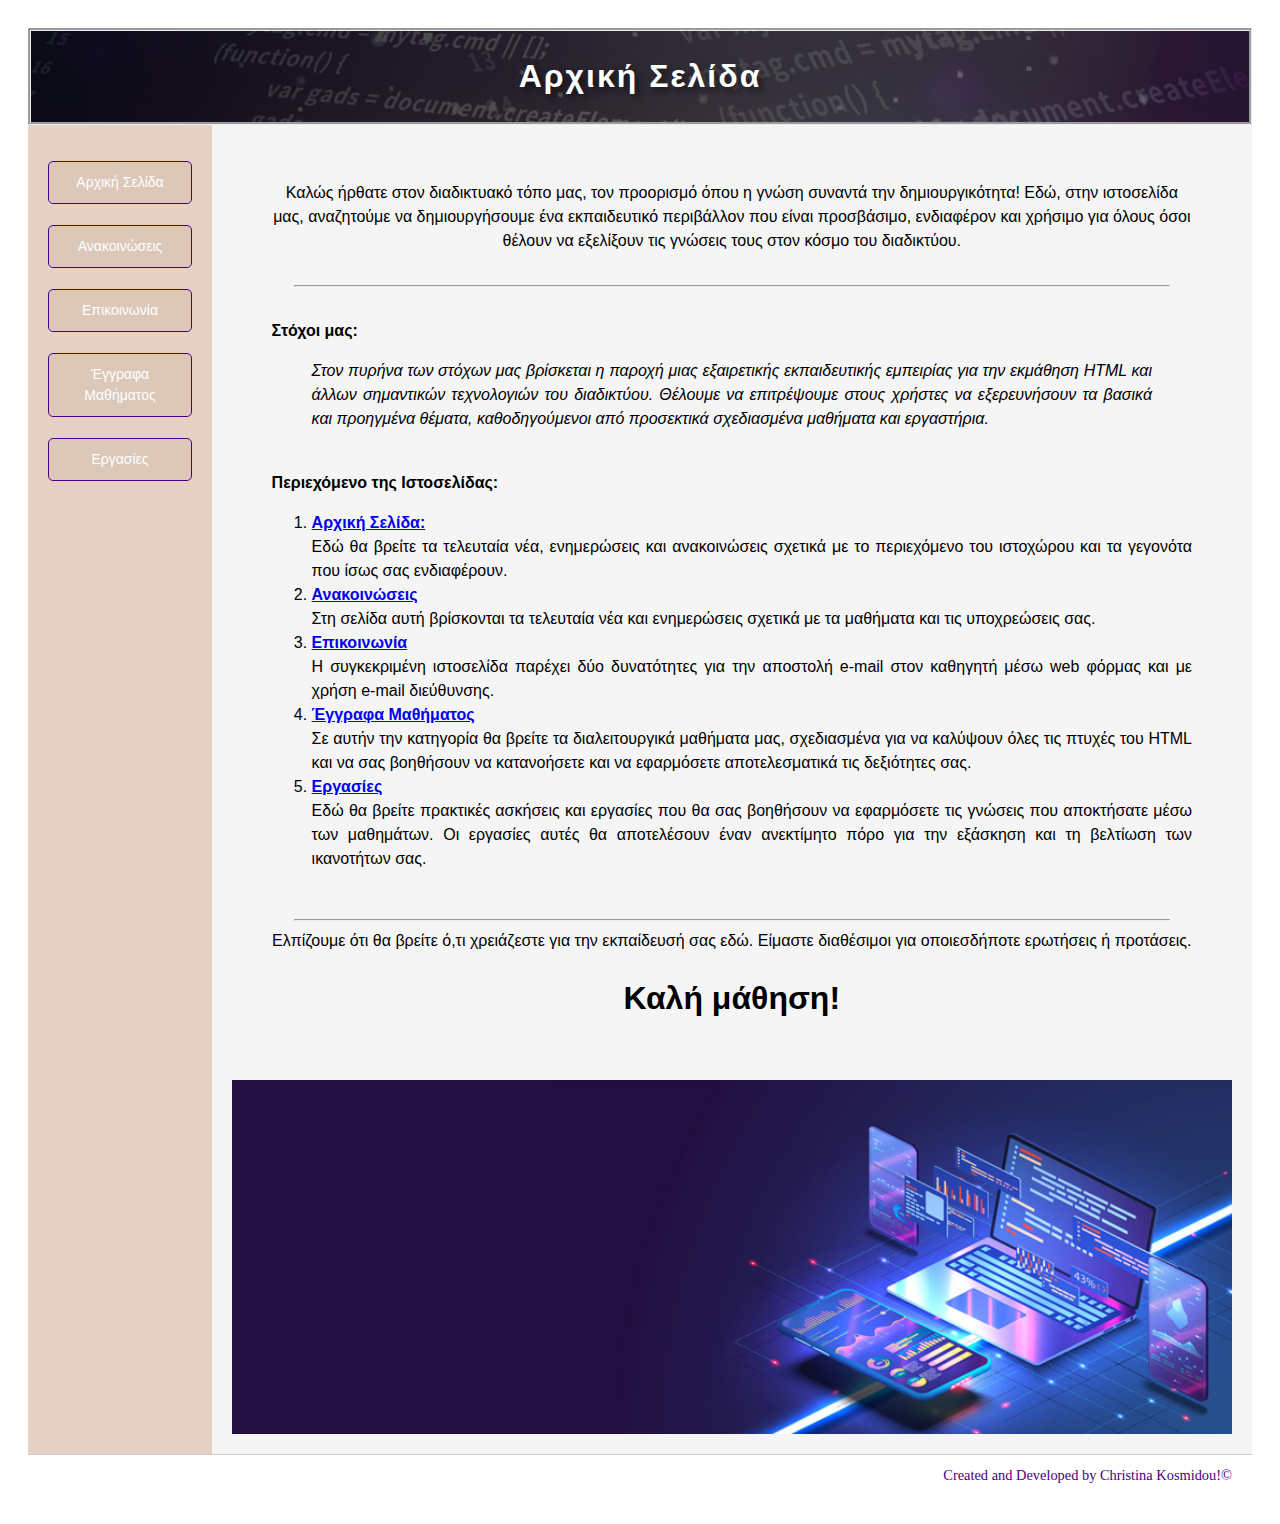
<file: index.html>
<!DOCTYPE HTML>
<html lang="el">
		<head>
		<meta http-equiv="Content-Type" content="text/html; charset=UTF-8"/>


    	<!-- SEO πληροφορίες -->
    	<meta name="description" content="Δημιουργία εκπαιδευτικού ιστοχώρου με στόχο την εκμάθηση HTML και ανάπτυξη ιστοσελίδων.">
    	<meta name="keywords" content="HTML, CSS, Εκπαίδευση, Εργασίες, Μαθήματα, Ανακοινώσεις, Επικοινωνία">
    	<meta name="author" content="Christina Kosmidou">
		

		<title>Αρχική Σελίδα</title>
		<link rel="stylesheet" href="mycss.css">
	</head>
	<body>
		<header><h1>Αρχική Σελίδα</h1></header>
		<div class="content">
			<nav>
				<p><a href="index.html">Αρχική Σελίδα</a></p>
				<p><a href="announcement.html">Ανακοινώσεις</a></p>
				<p><a href="communication.html">Επικοινωνία</a></p>
				<p><a href="documents.html">Έγγραφα Μαθήματος</a></p>
				<p><a href="homeworks.html">Εργασίες</a></p>
			</nav>
			
			<div class="main">
		
			<main><p><blockquote><center>
			Καλώς ήρθατε στον διαδικτυακό τόπο μας, τον προορισμό όπου η γνώση συναντά την δημιουργικότητα! Εδώ, στην ιστοσελίδα μας, αναζητούμε να δημιουργήσουμε ένα εκπαιδευτικό περιβάλλον που είναι προσβάσιμο, ενδιαφέρον και χρήσιμο για όλους όσοι θέλουν να εξελίξουν τις γνώσεις τους στον κόσμο του διαδικτύου.</center>
				<BR><hr align="center" width="95%">
				<BR><p><b>Στόχοι μας:</b>
				<blockquote><i>Στον πυρήνα των στόχων μας βρίσκεται η παροχή μιας εξαιρετικής εκπαιδευτικής εμπειρίας για την εκμάθηση HTML και άλλων σημαντικών τεχνολογιών του διαδικτύου. Θέλουμε να επιτρέψουμε στους χρήστες να εξερευνήσουν τα βασικά και προηγμένα θέματα, καθοδηγούμενοι από προσεκτικά σχεδιασμένα μαθήματα και εργαστήρια.</i></blockquote>
				<p><BR><b>Περιεχόμενο της Ιστοσελίδας:</b>
				<ol>
					<li><b><a href="index.html">Αρχική Σελίδα:</a></b><BR>Εδώ θα βρείτε τα τελευταία νέα, ενημερώσεις και ανακοινώσεις σχετικά με το περιεχόμενο του ιστοχώρου και τα γεγονότα που ίσως σας ενδιαφέρουν.
					<li><b><a href="announcement.html">Ανακοινώσεις</a></b><BR>Στη σελίδα αυτή βρίσκονται τα τελευταία νέα και ενημερώσεις σχετικά με τα μαθήματα και τις υποχρεώσεις σας.
					<li><b><a href="communication.html">Επικοινωνία</a></b><BR>Η συγκεκριμένη ιστοσελίδα παρέχει δύο δυνατότητες για την αποστολή e-mail στον καθηγητή μέσω web φόρμας και με χρήση e-mail διεύθυνσης.
					<li><b><a href="documents.html">Έγγραφα Μαθήματος</a></b><BR>Σε αυτήν την κατηγορία θα βρείτε τα διαλειτουργικά μαθήματα μας, σχεδιασμένα για να καλύψουν όλες τις πτυχές του HTML και να σας βοηθήσουν να κατανοήσετε και να εφαρμόσετε αποτελεσματικά τις δεξιότητες σας.
					<li><b><a href="homeworks.html">Εργασίες</a></b><BR>Εδώ θα βρείτε πρακτικές ασκήσεις και εργασίες που θα σας βοηθήσουν να εφαρμόσετε τις γνώσεις που αποκτήσατε μέσω των μαθημάτων. Οι εργασίες αυτές θα αποτελέσουν έναν ανεκτίμητο πόρο για την εξάσκηση και τη βελτίωση των ικανοτήτων σας.
				</ol>
				<BR><hr align="center" width="95%">
				<p><CENTER>Ελπίζουμε ότι θα βρείτε ό,τι χρειάζεστε για την εκπαίδευσή σας εδώ. Είμαστε διαθέσιμοι για οποιεσδήποτε ερωτήσεις ή προτάσεις. 
				<h1>Καλή μάθηση!</h1></blockquote>
				<img src="outsource-bespoke-software-development-services.jpg" class="photo" alt="Εκπαιδευτικός ιστότοπος με έμφαση στην ανάπτυξη HTML και ιστοσελίδων">




			</main>
			</div>
		</div>
		<footer>Created and Developed by Christina Kosmidou!&copy;</footer>
	</body>
</html>
</file>
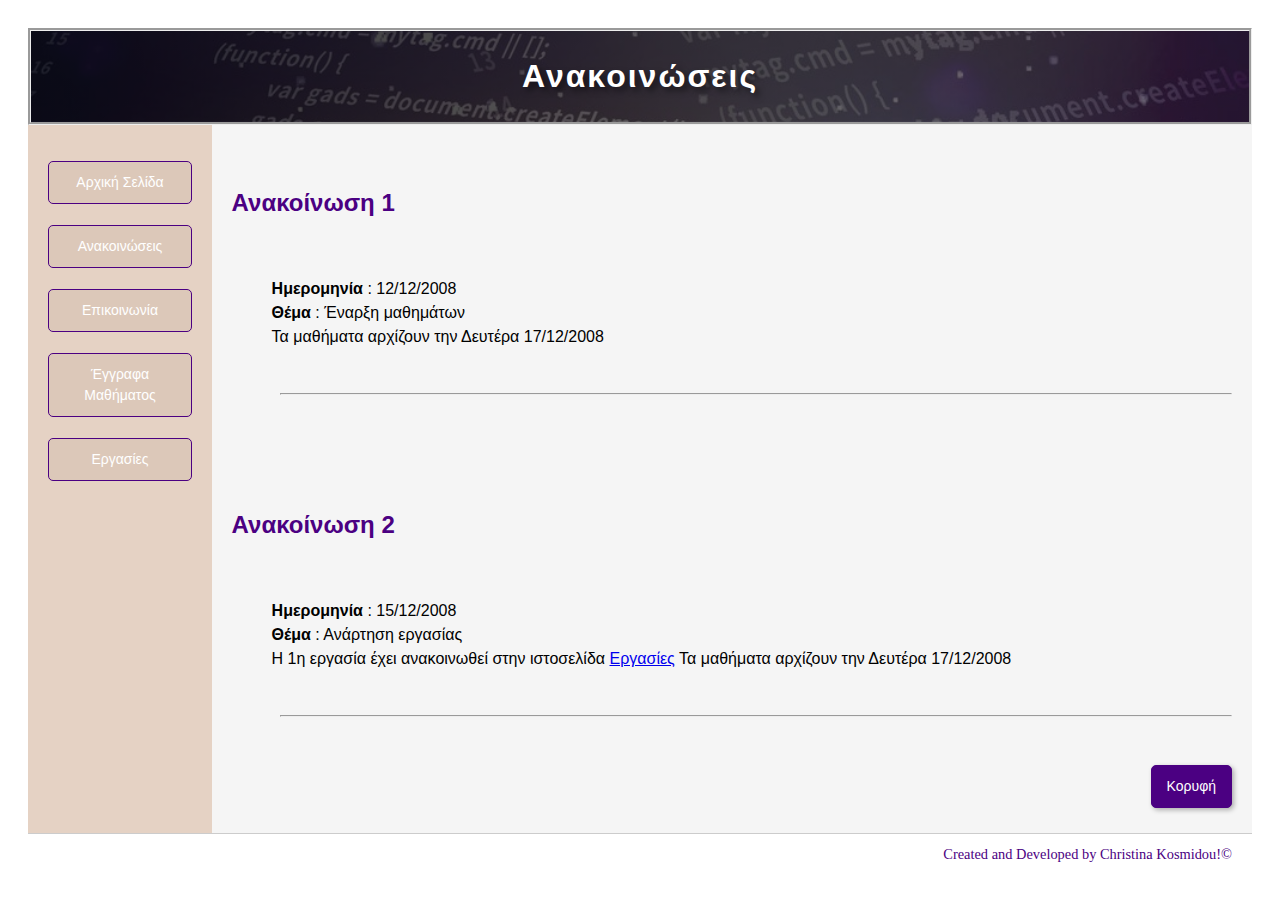
<file: announcement.html>
<!DOCTYPE HTML>
<html lang="el">
	<head>
		<meta http-equiv="Content-Type" content="text/html; charset=UTF-8"/>
		<title>Ανακοινώσεις</title>
		<link rel="stylesheet" href="mycss.css">
	</head>
<body>
	<header><h1>Ανακοινώσεις</h1></header>
	<div class="content">
			<nav><center>
    			<p><a href="index.html">Αρχική Σελίδα</a></p>
    			<p><a href="announcement.html">Ανακοινώσεις</a></p>
    			<p><a href="communication.html">Επικοινωνία</a></p>
    			<p><a href="documents.html">Έγγραφα Μαθήματος</a></p>
    			<p><a href="homeworks.html">Εργασίες</a></p><br>
			</center></nav>
			
		<div class="main">


			<main>
				<p><h2>Ανακοίνωση 1</h2>
				<blockquote><b>Ημερομηνία </b>: 12/12/2008 <br> <b>Θέμα </b>: Έναρξη μαθημάτων <br> Τα μαθήματα αρχίζουν την Δευτέρα 17/12/2008 </blockquote>

				<hr align="right" width="95%"><BR>

				
				<p><h2>Ανακοίνωση 2</h2>
				<blockquote><b>Ημερομηνία </b>: 15/12/2008 <br><b>Θέμα </b>: Ανάρτηση εργασίας <br> Η 1η εργασία έχει ανακοινωθεί στην ιστοσελίδα <a href="homeworks.html">Εργασίες</a>
				Τα μαθήματα αρχίζουν την Δευτέρα 17/12/2008  

				</blockquote>
				<hr align="right" width="95%">
			
				<!-- Place the "Κορυφή" button here -->
				<div align="right" class="top-link"><a href="#top">Κορυφή</a></div>
			</main>
			
			
	</div>
		</div>
		<footer>Created and Developed by Christina Kosmidou!&copy;</footer>
	</body>
</html>
</file>
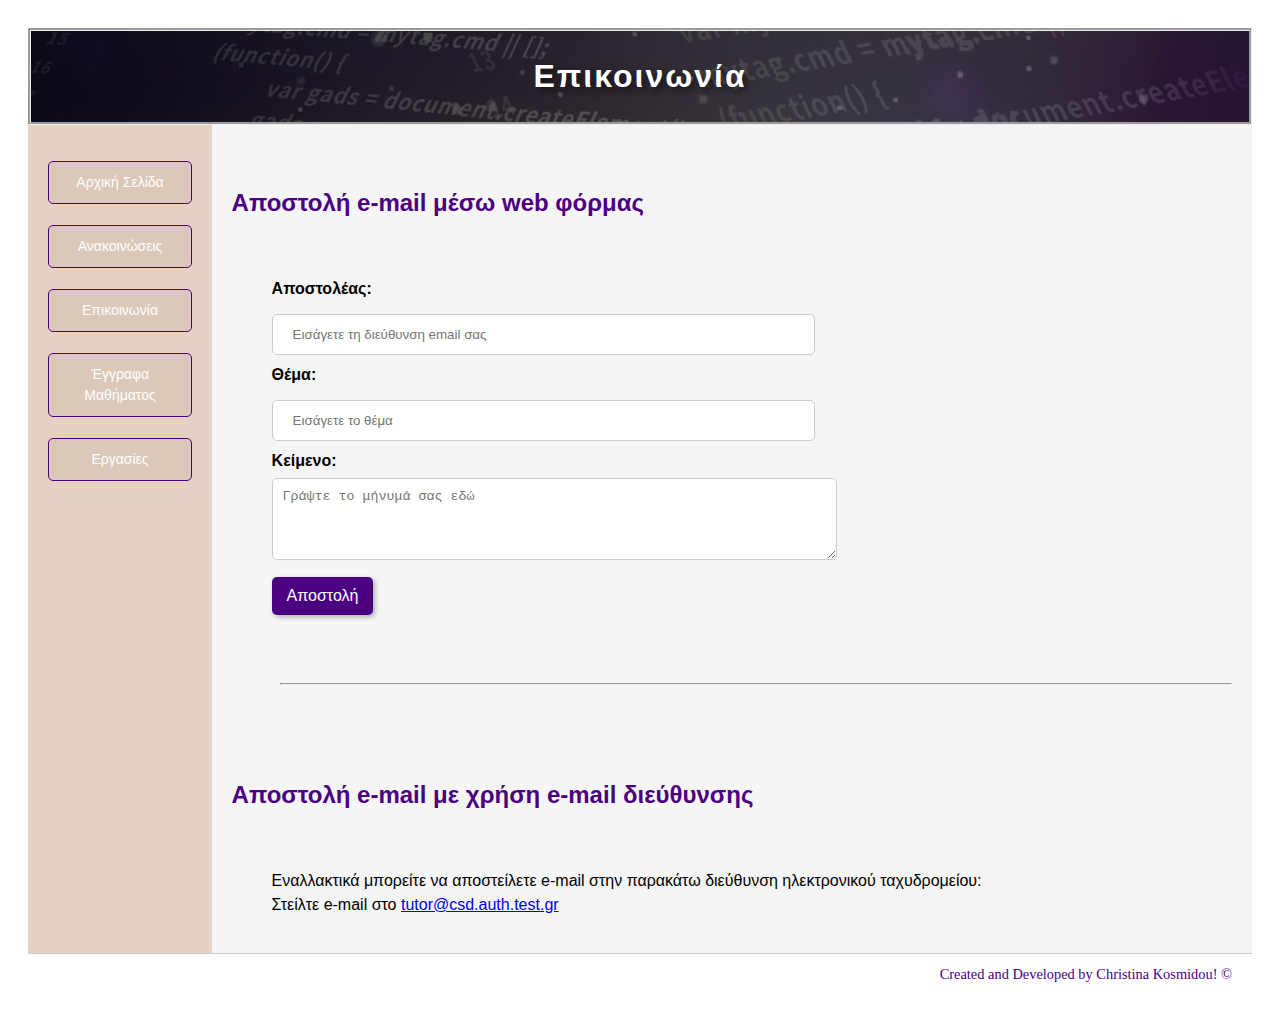
<file: communication.html>
<!DOCTYPE html>
<html lang="el">
	<head>
	<meta http-equiv="Content-Type" content="text/html; charset=UTF-8"/>
	<title>Επικοινωνία</title>
	<link rel="stylesheet" href="mycss.css">
	</head>

	<body>
	<header><h1>Επικοινωνία</h1></header>
		<div class="content">
			<nav><center>
    			<p><a href="index.html">Αρχική Σελίδα</a></p>
    			<p><a href="announcement.html">Ανακοινώσεις</a></p>
    			<p><a href="communication.html">Επικοινωνία</a></p>
    			<p><a href="documents.html">Έγγραφα Μαθήματος</a></p>
    			<p><a href="homeworks.html">Εργασίες</a></p><br>
			</center></nav>

			<div class="main">


				<main>
					<p><h2>Αποστολή e-mail μέσω web φόρμας</h2>
						<blockquote><P><form action="#" method="post">
						<label for="sender">Αποστολέας:</label>
						<input type="text" id="sender" name="sender" placeholder="Εισάγετε τη διεύθυνση email σας" aria-label="Αποστολέας">
						<label for="subject">Θέμα:</label>
						<input type="text" id="subject" name="subject" placeholder="Εισάγετε το θέμα" aria-label="Θέμα">
						<label for="message">Κείμενο:</label>
						<textarea id="message" rows="4" cols="50" placeholder="Γράψτε το μήνυμά σας εδώ" aria-label="Κείμενο"></textarea>
						<button type="submit">Αποστολή</button><br>
					</form><br></blockquote>

					<hr align="right" width="95%"><BR>

					<h2>Αποστολή e-mail με χρήση e-mail διεύθυνσης</h2>
					<blockquote><p>Εναλλακτικά μπορείτε να αποστείλετε e-mail στην παρακάτω διεύθυνση ηλεκτρονικού ταχυδρομείου:</p>
					<p>Στείλτε e-mail στο <a href="mailto:tutor@csd.auth.test.gr?subject=Ερώτηση&body=...">tutor@csd.auth.test.gr</a></p>
				</main>
			</div>
		</div>
		<footer>Created and Developed by Christina Kosmidou! &copy;</footer>
	</body>
</html>
</file>
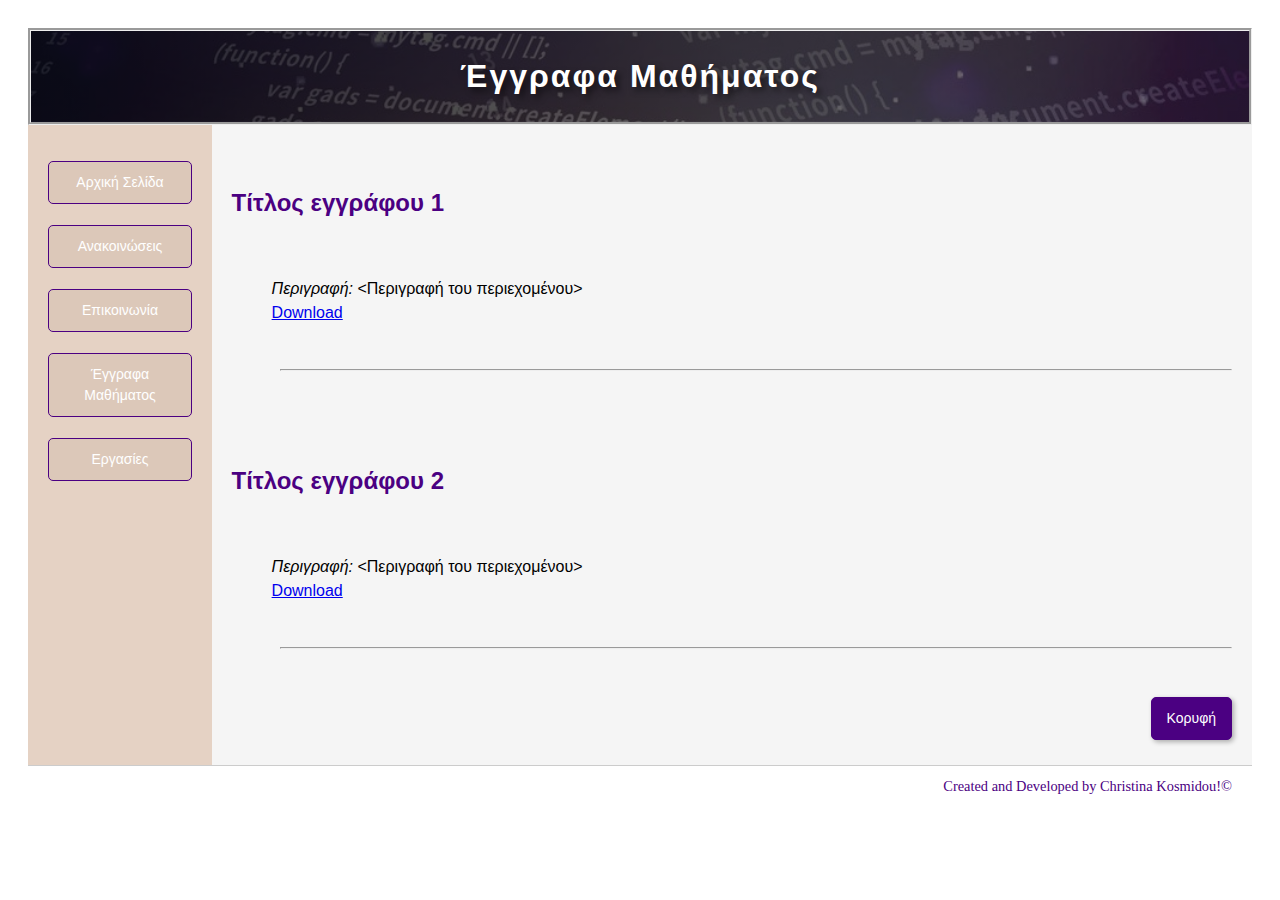
<file: documents.html>
<!DOCTYPE HTML>
<html lang="el">
	<head>
	<meta http-equiv="Content-Type" content="text/html; charset=UTF-8"/>
	<title>Έγγραφα Μαθήματος</title>
	<link rel="stylesheet" href="mycss.css">
</head>
	<body>
	<header><h1>Έγγραφα Μαθήματος</h1></header>
		<div class="content">
			<nav><center>
    			<p><a href="index.html">Αρχική Σελίδα</a></p>
    			<p><a href="announcement.html">Ανακοινώσεις</a></p>
    			<p><a href="communication.html">Επικοινωνία</a></p>
    			<p><a href="documents.html">Έγγραφα Μαθήματος</a></p>
    			<p><a href="homeworks.html">Εργασίες</a></p><br>
			</center></nav>
		<div class="main">
		<main>
			<p><h2>Τίτλος εγγράφου 1</h2>
			<blockquote><i>Περιγραφή: </i><Περιγραφή του περιεχομένου>
			<BR><a href="file1.doc">Download</a><BR></blockquote>
			
			<hr align="right" width="95%"><br>

			
			<h2>Τίτλος εγγράφου 2</h2>
			<blockquote><i>Περιγραφή: </i><Περιγραφή του περιεχομένου>
			<BR><a href="file2.doc">Download</a></blockquote>

			<hr align="right" width="95%">
			
		<div align="right" class="top-link"><a href="#top">Κορυφή</a></div>
		
		</main>
		</div>
		</div>
		<footer>Created and Developed by Christina Kosmidou!&copy;</footer>
	</body>
</html>
</file>
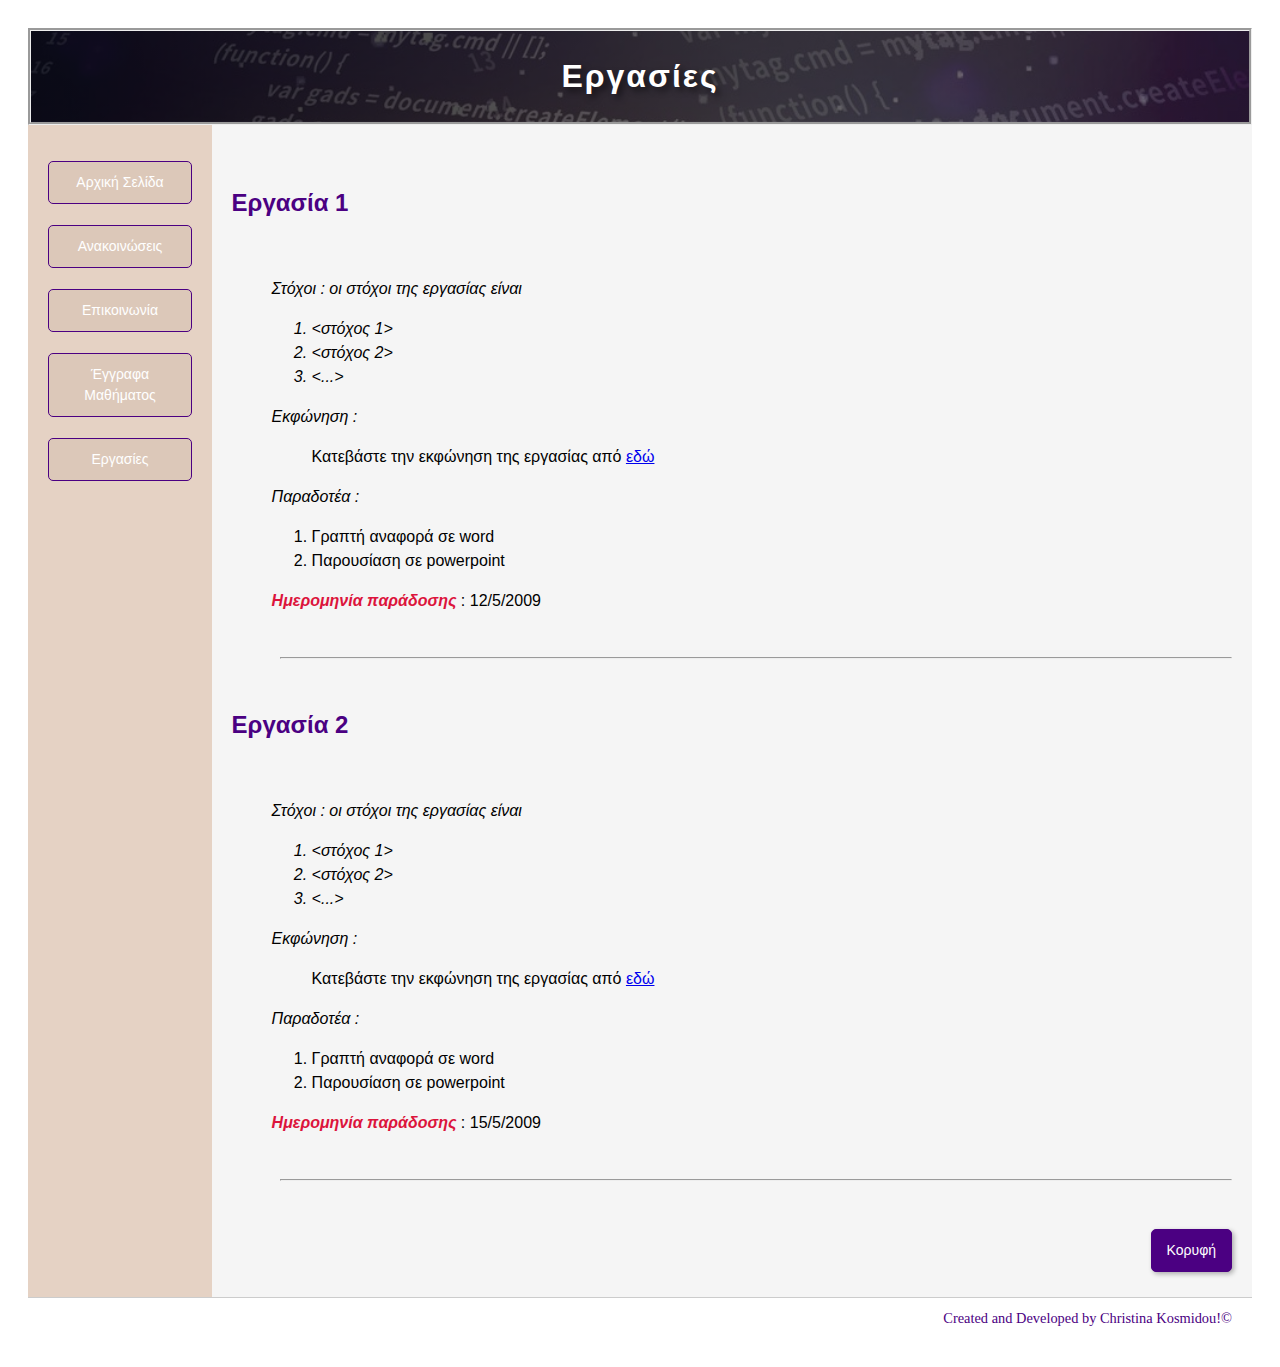
<file: homeworks.html>
<!DOCTYPE HTML>
<html lang="el">
	<head>
	<meta http-equiv="Content-Type" content="text/html; charset=UTF-8"/>
	<title>Εργασίες</title>
	<link rel="stylesheet" href="mycss.css">

</head>
	<body>
		<header><h1>Εργασίες</h1></header>
		<div class="content">
		<nav><center>
    		<p><a href="index.html">Αρχική Σελίδα</a></p>
    		<p><a href="announcement.html">Ανακοινώσεις</a></p>
    		<p><a href="communication.html">Επικοινωνία</a></p>
    		<p><a href="documents.html">Έγγραφα Μαθήματος</a></p>
    		<p><a href="homeworks.html">Εργασίες</a></p><br>
		</center></nav>
		<div class="main">

		<main>
			<p><h2>Εργασία 1</h2>
			<blockquote><i>Στόχοι : οι στόχοι της εργασίας είναι
			<ol>
				<li> <στόχος 1>
				<li> <στόχος 2>
				<li> <...>
			</ol>
			Εκφώνηση :</i>
			<blockquote><p>Κατεβάστε την εκφώνηση της εργασίας από <a href="ergasia1.doc">εδώ</a></blockquote>
			<i>Παραδοτέα :</i>
			<ol>
				<li> Γραπτή αναφορά σε word
				<li> Παρουσίαση σε powerpoint
			</ol>
			<i><b><span style="color: crimson;">Ημερομηνία παράδοσης </span></i></b>: 12/5/2009</blockquote>
				
			<hr align="right" width="95%">

			
			<h2><b>Εργασία 2</b></h2>
			<blockquote><i>Στόχοι : οι στόχοι της εργασίας είναι
			<ol>
				<li> <στόχος 1>
				<li> <στόχος 2>
				<li> <...>
			</ol>
			Εκφώνηση :</i>
			<blockquote><p>Κατεβάστε την εκφώνηση της εργασίας από <a href="ergasia2.doc">εδώ</a></blockquote>
			<i>Παραδοτέα :</i>
			<ol>
				<li> Γραπτή αναφορά σε word
				<li> Παρουσίαση σε powerpoint
			</ol>
			<i><b><span style="color: crimson;">Ημερομηνία παράδοσης </span></i></b>: 15/5/2009</blockquote>
			<hr align="right" width="95%">
		<div align="right" class="top-link"><a href="#top">Κορυφή</a></div>

		</main>
		</div>
		</div>
		<footer>Created and Developed by Christina Kosmidou!&copy;</footer>
	</body>
</html>
</file>
<file: mycss.css>
.content {
    display: table;
    width: 100%;
}

main {
    display: flex; /* Χρησιμοποιούμε Flexbox για στοίχιση */
    flex-direction: column; /* Τα στοιχεία στοιχίζονται κάθετα */
    align-items: flex-start; /* Όλα τα στοιχεία ευθυγραμμίζονται προς τα αριστερά */
    gap: 20px; /* Κενό ανάμεσα στις δύο ενότητες */
    padding: 20px;
}



nav {
    display: table-cell;
    width: 15%;
    font-family: 'Roboto', sans-serif;
    background-color: rgb(229, 210, 196);
    padding: 20px;
    margin: 0;
    vertical-align: top;
    text-align: center; /* Κεντράρει το περιεχόμενο */
}

nav a {
    display: block;
    width: 85%; /* Μικρότερο πλάτος */
    margin: 0 auto 10px auto; /* Κεντραρισμένα κουμπιά */
    padding: 8px 12px; /* Μικρότερο padding */
    font-size: 14px; /* Μικρότερη γραμματοσειρά */
    text-align: center;
    text-decoration: none;
    color: white;
    background-color: rgb(220, 200, 185);
    border: 1px solid indigo;
    border-radius: 5px;
    transition: background-color 0.3s ease, color 0.3s ease;
}

nav a:hover {
    background-color: #4b0082;
    color: #fff;
}


.main {
    margin-top: 0;
    font-family: 'Open Sans', sans-serif;
    display: table-cell;
    width: 100%;
    text-align: justify;
    background-color: whitesmoke;
    padding: 0;
}



header{
    font-family: 'Roboto', sans-serif;
	text-align:center;
	display:block;
	border-style: groove;
	color: white;
	letter-spacing: 2px;
  	text-shadow: 4px 4px 6px rgba(0, 0, 0, 0.5);
	background: linear-gradient(to right, rgba(0, 0, 0, 0.8), rgba(0, 0, 0, 0.5)), url('1540957179716.jpeg');
	background-size: cover;
	background-position: center;

}

body {
    font-size: 16px;
    line-height: 1.5;
	padding: 20px;
}



h2 {
    margin: 20px 0; /* Ομοιόμορφο περιθώριο πάνω και κάτω */
    padding: 0; /* Καμία εσωτερική απόσταση */
    font-size: 1.5em; /* Κρατάμε το μέγεθος γραμματοσειράς */
    color: indigo; /* Χρώμα που ήδη χρησιμοποιείς */
    text-align: left; /* Εξασφαλίζει ευθυγράμμιση προς τα αριστερά */
	margin-left: 5;
}




main p {
    margin: 0; /* Αφαίρεση περιττών κενών */
    padding: 0;
    line-height: 1.5; /* Βελτίωση αναγνωσιμότητας */
    text-align: left;
}


.date{
	color:darkred;
}

.photo{
	display: block; /* Ensures no inline padding/margins */
	width: 100%;
  	height: auto;
}


footer {
    background-color: white;
    color: indigo;
    padding: 10px 20px;
    text-align: right; 
    font-size: 0.9em;
    border-top: 1px solid #ccc;
}



input[type=text] {
  width: 100%;
  padding: 12px 20px;
  margin: 8px 0;
  box-sizing: border-box;
}


nav a,
.top-link a {
    display: inline-block;
    padding: 10px;
    margin-bottom: 5px;
    text-align: center;
    text-decoration: none;
    color: white;
    background-color: rgb(220, 200, 185); 
    border: 1px solid indigo;
    border-radius: 5px;
    cursor: pointer;
	transition: background-color 0.3s ease, color 0.3s ease;
}

.top-link {
    align-self: flex-end; /* Aligns the button to the right within Flexbox */
    margin-top: 20px; /* Adds space above the button */
}


.top-link a {
    background-color: indigo; /* Default background color */
    color: white; /* Text color */
    padding: 10px 15px; /* Button size */
    border-radius: 5px; /* Rounded corners */
    text-decoration: none; /* Remove underline */
    font-size: 14px; /* Font size */
    box-shadow: 2px 2px 5px rgba(0, 0, 0, 0.3); /* Add shadow for depth */
    transition: background-color 0.3s ease, color 0.3s ease; /* Smooth hover effect */
}

.top-link a:hover {
    background-color: #9370DB; /* Lighter shade of indigo (medium purple) */
    color: white; /* Maintain white text */
}





form label {
    display: block;
    margin-bottom: 5px;
    font-weight: bold;
}

form input, form textarea {
    width: 100%;
    padding: 10px;
    margin-bottom: 10px;
    border: 1px solid #ccc;
    border-radius: 5px;
}


form button {
    font-family: 'Roboto', sans-serif; /* Ίδια γραμματοσειρά με το υπόλοιπο site */
    font-size: 16px; /* Εναρμόνιση μεγέθους */
    background-color: indigo;
    color: white;
    padding: 10px 15px;
    border: none;
    border-radius: 5px;
    cursor: pointer;
    box-shadow: 2px 2px 5px rgba(0, 0, 0, 0.3);
    transition: background-color 0.3s ease, box-shadow 0.3s ease;
}

form button:hover {
    background-color: #4b0082;
    box-shadow: 3px 3px 7px rgba(0, 0, 0, 0.4);
}
</file>
